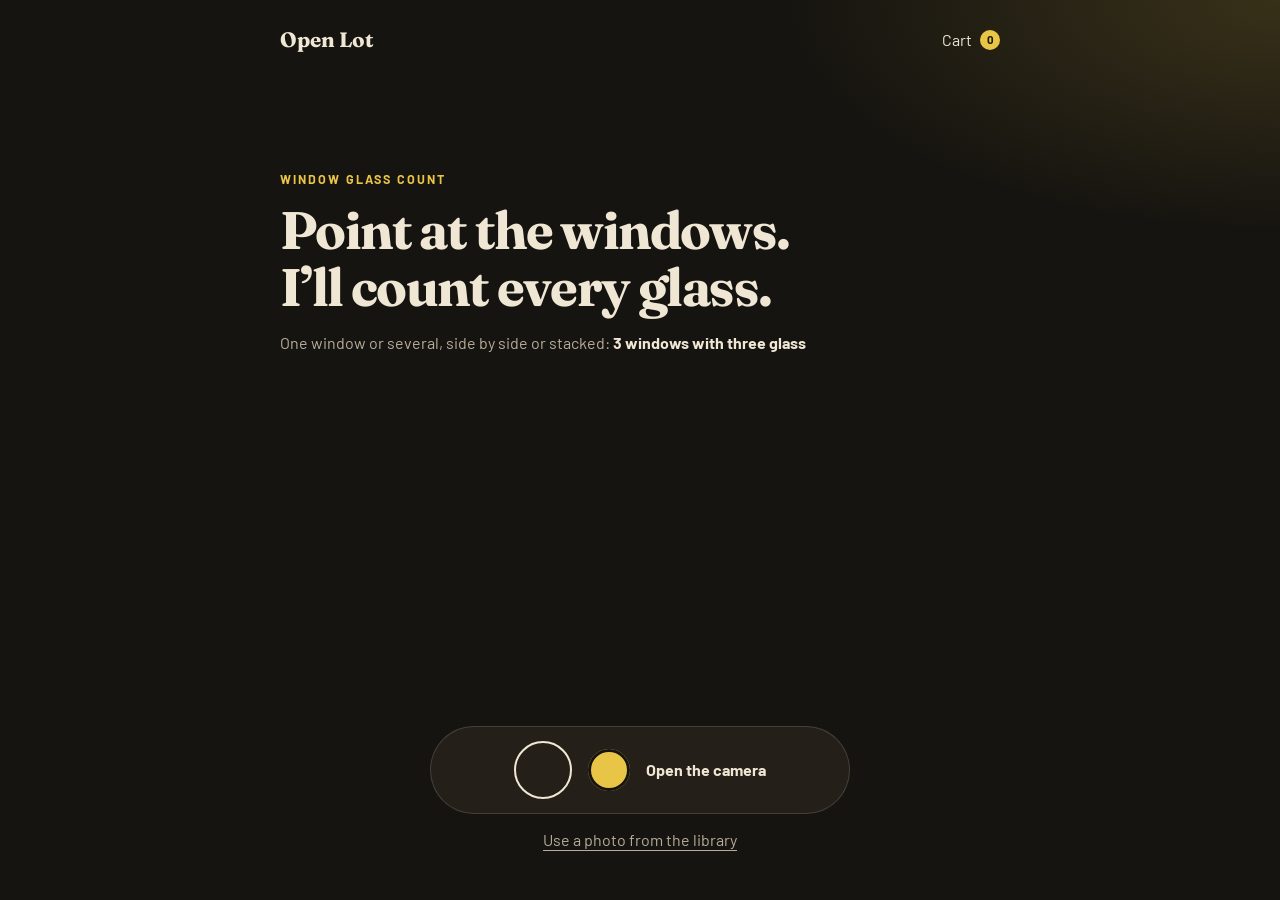
<file: index.html>
<!DOCTYPE html>
<!-- openlot-v7-multi -->
<html lang="en">
  <head>
    <meta charset="utf-8" />
    <meta
      name="viewport"
      content="width=device-width, initial-scale=1, viewport-fit=cover"
    />
    <meta name="theme-color" content="#1a1814" />
    <meta name="color-scheme" content="dark" />
    <meta
      name="description"
      content="Point at a window. Count the glass panes. Add them to an invoice."
    />
    <meta name="apple-mobile-web-app-capable" content="yes" />
    <meta name="mobile-web-app-capable" content="yes" />
    <meta name="apple-mobile-web-app-status-bar-style" content="black-translucent" />
    <meta name="apple-mobile-web-app-title" content="Open Lot" />
    <title>Open Lot — Window glass count</title>
    <link rel="manifest" href="./manifest.webmanifest" />
    <link rel="icon" href="./icons/icon.svg" type="image/svg+xml" />
    <link rel="apple-touch-icon" href="./icons/apple-touch-icon.png" />
    <link rel="preconnect" href="https://fonts.googleapis.com" />
    <link rel="preconnect" href="https://fonts.gstatic.com" crossorigin />
    <link
      href="https://fonts.googleapis.com/css2?family=Barlow:wght@500;600;700&family=Fraunces:opsz,wght@9..144,600;9..144,700&display=swap"
      rel="stylesheet"
    />
    <link rel="stylesheet" href="./styles.css?v=7" />
  </head>
  <body>
    <a class="skip" href="#home">Skip to content</a>

    <section id="home" class="screen screen-home">
      <header class="mast">
        <p class="mark">Open Lot</p>
        <button class="text-btn" type="button" id="home-cart" aria-label="Open invoice list">
          Cart
          <span class="count" id="home-cart-count" hidden>0</span>
        </button>
      </header>
      <div class="hero">
        <p class="kicker">Window glass count</p>
        <h1>Point at the windows.<br />I’ll count every glass.</h1>
        <p class="lede">
          One window or several, side by side or stacked:
          <em>3 windows with three glass</em>
        </p>
      </div>
      <div class="actions">
        <button class="shutter-cta" type="button" id="start-camera">
          <span class="shutter-ring" aria-hidden="true"></span>
          <span class="shutter-core" aria-hidden="true"></span>
          <span class="shutter-label">Open the camera</span>
        </button>
        <label class="ghost-cta" for="photo-input">Use a photo from the library</label>
        <input id="photo-input" type="file" accept="image/*" hidden />
      </div>
    </section>

    <section id="camera" class="screen screen-camera hidden" aria-label="Window scanner">
      <div class="stage">
        <video id="live" playsinline muted autoplay webkit-playsinline></video>
        <canvas id="overlay" aria-hidden="true"></canvas>
        <img id="still" alt="" />

        <header class="field-bar">
          <button class="pill-btn" type="button" id="close-camera">Close</button>
          <button class="cart-btn" type="button" id="cart-open" aria-label="Open cart">
            <svg viewBox="0 0 24 24" width="22" height="22" aria-hidden="true">
              <path
                fill="currentColor"
                d="M7 4h-2l-1 2v2h2l3.6 7.59-1.35 2.41A1 1 0 0 0 9 19h10v-2H9.42l.93-1.63L17.55 9H8.21L7 4Zm3 16a1.5 1.5 0 1 0 0 3 1.5 1.5 0 0 0 0-3Zm8 0a1.5 1.5 0 1 0 0 3 1.5 1.5 0 0 0 0-3Z"
              />
            </svg>
            <span class="cart-badge" id="cart-badge" hidden>0</span>
          </button>
        </header>

        <div id="cam-error" class="cam-error hidden" role="alert">
          <p id="cam-error-text"></p>
          <button class="invoice-btn" type="button" id="cam-retry">Turn camera on</button>
        </div>

        <footer class="field-dock">
          <p class="readout" id="readout">Aim at a window</p>
          <button class="invoice-btn" type="button" id="add-invoice">Create invoice</button>
        </footer>
      </div>
    </section>

    <section id="invoice" class="screen screen-lots hidden">
      <header class="mast">
        <button class="text-btn" type="button" id="invoice-back">Back</button>
        <p class="mark">Invoice</p>
        <span class="mast-spacer"></span>
      </header>
      <p class="lots-lead">Each line is one scanned window.</p>
      <ul class="lot-list" id="invoice-list"></ul>
      <button class="quiet" type="button" id="invoice-clear">Clear list</button>
    </section>

    <div class="toast" id="toast" role="status" aria-live="polite" hidden></div>
    <script type="module" src="./app.js?v=7"></script>
  </body>
</html>
</file>
<file: styles.css>
:root {
  --ink: #161410;
  --paper: #efe6d4;
  --yellow: #e8c547;
  --gold: #b8874a;
  --fog: #b7ad9a;
  --safe-t: env(safe-area-inset-top, 0px);
  --safe-b: env(safe-area-inset-bottom, 0px);
  --font-display: "Fraunces", Georgia, serif;
  --font-body: "Barlow", "Avenir Next", sans-serif;
}

*,
*::before,
*::after {
  box-sizing: border-box;
}

html,
body {
  margin: 0;
  min-height: 100%;
  background: var(--ink);
  color: var(--paper);
  font-family: var(--font-body);
  font-size: 16px;
  line-height: 1.5;
  -webkit-tap-highlight-color: transparent;
}

body {
  min-height: 100dvh;
  overflow: hidden;
}

button,
label {
  font: inherit;
  color: inherit;
  background: none;
  border: 0;
  padding: 0;
  cursor: pointer;
}

.skip {
  position: absolute;
  left: 12px;
  top: -40px;
  z-index: 90;
  background: var(--yellow);
  color: var(--ink);
  padding: 8px 12px;
}

.skip:focus {
  top: 12px;
}

.hidden {
  display: none !important;
}

.screen {
  position: fixed;
  inset: 0;
  display: flex;
  flex-direction: column;
}

.screen-home,
.screen-lots {
  padding: calc(18px + var(--safe-t)) 22px calc(28px + var(--safe-b));
  background:
    radial-gradient(900px 420px at 100% 0%, rgba(232, 197, 71, 0.16), transparent 55%),
    var(--ink);
  overflow: auto;
}

.mast {
  display: flex;
  align-items: center;
  justify-content: space-between;
  min-height: 44px;
}

.mark {
  margin: 0;
  font-family: var(--font-display);
  font-weight: 700;
  font-size: 1.3rem;
}

.text-btn,
.ghost-cta,
.pill-btn,
.invoice-btn,
.cart-btn {
  min-height: 44px;
}

.text-btn {
  display: inline-flex;
  align-items: center;
  gap: 8px;
}

.count,
.cart-badge {
  display: inline-grid;
  place-items: center;
  min-width: 20px;
  height: 20px;
  padding: 0 5px;
  border-radius: 999px;
  background: var(--yellow);
  color: #1a160e;
  font-size: 0.72rem;
  font-weight: 700;
}

.hero {
  margin-top: 12vh;
  max-width: 34rem;
}

.kicker {
  margin: 0 0 12px;
  color: var(--yellow);
  font-size: 0.78rem;
  font-weight: 700;
  letter-spacing: 0.16em;
  text-transform: uppercase;
}

.hero h1 {
  margin: 0;
  font-family: var(--font-display);
  font-size: clamp(2.1rem, 8vw, 3.3rem);
  line-height: 1.08;
  letter-spacing: -0.03em;
}

.lede {
  margin: 16px 0 0;
  color: var(--fog);
}

.lede em {
  color: var(--paper);
  font-style: normal;
  font-weight: 700;
}

.actions {
  margin-top: auto;
  display: grid;
  gap: 14px;
  justify-items: center;
  padding-top: 40px;
}

.shutter-cta {
  width: min(100%, 420px);
  height: 88px;
  border-radius: 999px;
  background: #241f18;
  border: 1px solid rgba(239, 230, 212, 0.16);
  display: flex;
  align-items: center;
  justify-content: center;
  gap: 16px;
  font-weight: 700;
}

.shutter-ring {
  width: 58px;
  height: 58px;
  border: 2px solid var(--paper);
  border-radius: 50%;
  display: grid;
  place-items: center;
}

.shutter-core {
  width: 42px;
  height: 42px;
  border-radius: 50%;
  background: var(--yellow);
  box-shadow: inset 0 0 0 3px var(--ink);
}

.ghost-cta {
  color: var(--fog);
  text-decoration: underline;
  text-underline-offset: 4px;
}

.screen-camera {
  background: #000;
  align-items: center;
  justify-content: center;
}

.stage {
  position: relative;
  width: 100%;
  height: 100%;
  overflow: hidden;
  background: #050504;
}

#live,
#overlay,
#still {
  position: absolute;
  inset: 0;
  width: 100%;
  height: 100%;
  object-fit: cover;
}

#live {
  z-index: 0;
}

#overlay {
  z-index: 2;
  pointer-events: none;
}

#still {
  z-index: 1;
  opacity: 0;
  pointer-events: none;
}

#still.is-on {
  opacity: 1;
}

.field-bar,
.field-dock {
  position: absolute;
  left: 0;
  right: 0;
  z-index: 8;
  display: flex;
  align-items: center;
  justify-content: space-between;
  gap: 12px;
  padding-left: max(14px, env(safe-area-inset-left));
  padding-right: max(14px, env(safe-area-inset-right));
}

.field-bar {
  top: 0;
  padding-top: calc(10px + var(--safe-t));
}

.field-dock {
  bottom: 0;
  padding-bottom: calc(16px + var(--safe-b));
}

.pill-btn,
.readout {
  min-height: 44px;
  padding: 10px 16px;
  border-radius: 14px;
  background: rgba(20, 18, 14, 0.78);
  color: var(--paper);
  font-weight: 700;
  backdrop-filter: blur(10px);
}

.cart-btn {
  position: relative;
  width: 48px;
  height: 48px;
  border-radius: 50%;
  background: rgba(12, 11, 9, 0.88);
  display: grid;
  place-items: center;
}

.cart-badge {
  position: absolute;
  top: -2px;
  right: -2px;
}

.readout {
  margin: 0;
  flex: 1;
  display: flex;
  align-items: center;
}

.invoice-btn {
  flex-shrink: 0;
  padding: 12px 18px;
  border-radius: 14px;
  background: var(--gold);
  color: #1a140c;
  font-weight: 700;
}

.cam-error {
  position: absolute;
  inset: 0;
  z-index: 9;
  display: grid;
  place-items: center;
  align-content: center;
  gap: 14px;
  padding: 24px;
  text-align: center;
  background: rgba(8, 7, 5, 0.55);
}

.lot-list {
  list-style: none;
  margin: 0;
  padding: 0;
  display: grid;
  gap: 10px;
}

.lot-card {
  display: block;
  width: 100%;
  text-align: left;
  padding: 14px 16px;
  border-radius: 16px;
  background: #221e18;
  border: 1px solid rgba(239, 230, 212, 0.14);
  color: inherit;
  font-weight: 700;
}

.lots-lead,
.quiet {
  color: var(--fog);
}

.quiet {
  margin-top: 18px;
}

.toast {
  position: fixed;
  left: 50%;
  bottom: calc(24px + var(--safe-b));
  transform: translateX(-50%);
  z-index: 60;
  background: var(--paper);
  color: var(--ink);
  padding: 12px 16px;
  border-radius: 999px;
  font-weight: 700;
}

.mast-spacer {
  width: 64px;
}

:focus-visible {
  outline: 2px solid var(--yellow);
  outline-offset: 3px;
}

@media (min-width: 768px) {
  .stage {
    width: min(420px, 92vw);
    height: min(780px, 92dvh);
    border-radius: 36px;
  }

  .screen-home,
  .screen-lots {
    padding-left: max(48px, calc((100vw - 720px) / 2));
    padding-right: max(48px, calc((100vw - 720px) / 2));
  }
}
</file>
